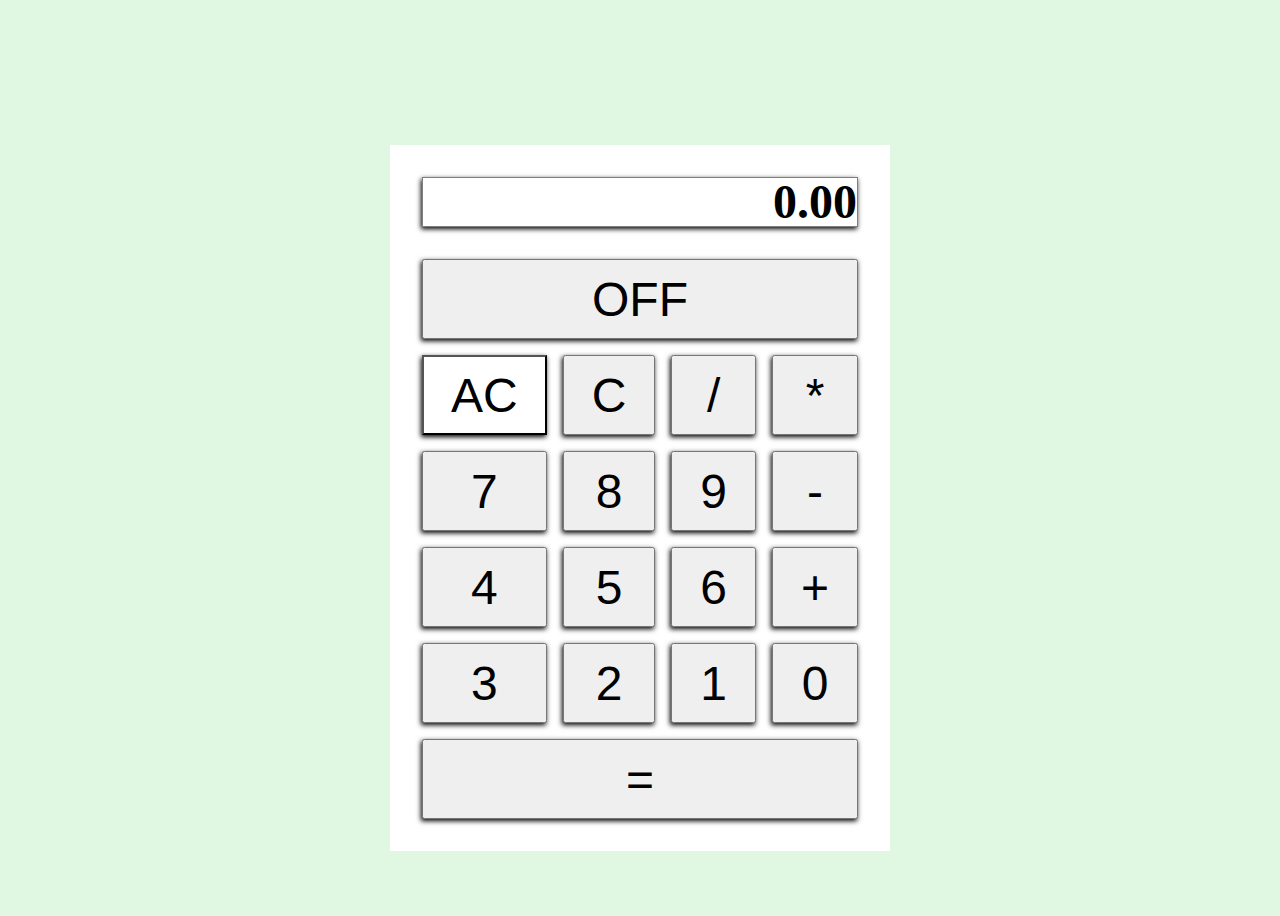
<file: index.html>
<!DOCTYPE html>
<html lang="en">
<head>
    <meta charset="UTF-8">
    <meta http-equiv="X-UA-Compatible" content="IE=edge">
    <meta name="viewport" content="width=device-width, initial-scale=1.0">
    <title>Calculator</title>
    <link rel="stylesheet" href="cal1.css">
    
</head>
<body>
    <div class="mainparent">

        <div id="result" class="result">0.00</div>
        <section class="items">
            <button class="clear">AC</button>
            <button class="clean">C</button>
            <button class="divide">/</button>
            <button class="multi">*</button>
            <button class="eight">8</button>
            <button class="seven">7</button>
            <button class="nine">9</button>
            <button class="zero">0</button>
            <button class="minus">-</button>
            <button class="four">4</button>
            <button class="five">5</button>
            <button class="six">6</button>
            <button class="add">+</button>
            <button class="three">3</button>
            <button class="two">2</button>
            <button class="one">1</button>
            <button class="ans">=</button>
            <button class="OFF">OFF</button>
        </section>
    </div>
    <script src="cal.js"></script>
</body>
</html>
</file>
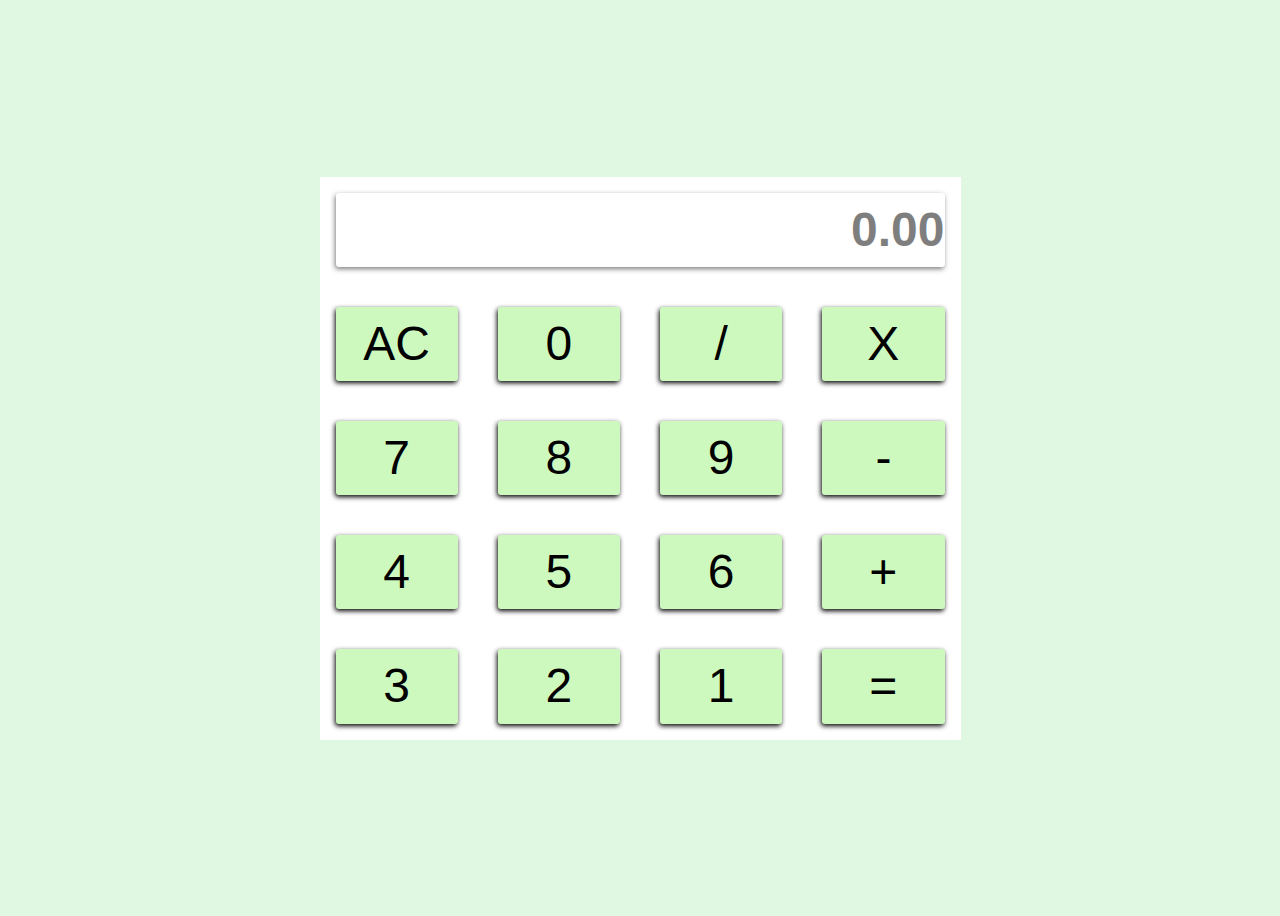
<file: index1.html>
<!DOCTYPE html>
<html lang="en">
<head>
    <meta charset="UTF-8">
    <meta http-equiv="X-UA-Compatible" content="IE=edge">
    <meta name="viewport" content="width=device-width, initial-scale=1.0">
    <title>Calculator</title>
    <link rel="stylesheet" href="cal.css">
</head>
<body>
    <div class="wrapper">
        <div class="item1">0.00</div>
        
        <div class="item2">AC</div>
        <div class="item3">0</div>
        <div class="item4">/</div>
        <div class="item5">X</div>
        <div class="item6">7</div>
        <div class="item7">8</div>
        <div class="item8">9</div>
        <div class="item9">-</div>
        <div class="item10">4</div>
        <div class="item11">5</div>
        <div class="item12">6</div>
        <div class="item13">+</div>
        <div class="item14">3</div>
        <div class="item15">2</div>
        <div class="item16">1</div>
        <div class="item17">=</div>
    </div>
    
</body>
</html>
</file>
<file: cal1.css>
* {
  box-sizing: border-box;
}
body {
  background: #e0f8e1;

  min-height: 100vh;
  display: flex;
  align-items: center;
  flex-direction: column;
  background-repeat: no-repeat;
  justify-content: center;
}
.mainparent {
  width: 500px;
  background: white;
  margin-top: 5rem;
  padding: 2rem;
}
.result {
  border: 1px solid rgba(0, 0, 0, 0.5);
  line-height: 3rem;
  margin-bottom: 2rem;
  display: flex;
  flex-direction: row-reverse;
  font-size: 3rem;
  font-weight: bolder;
  box-shadow: -1px 2px 5px;
}
.items {
  display: grid;
  gap: 1rem;
  grid-template-columns: auto;
  grid-template-areas:
    "OFF OFF OFF OFF"
    "clear clean divide multi"
    "seven eight nine  minus"
    "four five six add"
    "three two one zero"
    "ans ans ans ans";
}
.items > * {
  /* width: 80px; */
  height: 80px;
  font-size: 48px;
  box-shadow: -1px 2px 5px;
}
.clear {
  grid-area: clear;
  background: white;
}
.clean {
  grid-area: clean;
}
.divied {
  grid-area: divide;
}
.multi {
  grid-area: multi;
}
.eight {
  grid-area: eight;
}
.nine {
  grid-area: nine;
}
.zero {
  grid-area: zero;
}
.minus {
  grid-area: minus;
}
.four {
  grid-area: four;
}
.seven {
  grid-area: seven;
}
.five {
  grid-area: five;
}
.six {
  grid-area: six;
}
.add {
  grid-area: add;
}
.three {
  grid-area: three;
}
.two {
  grid-area: two;
}
.one {
  grid-area: one;
}
.ans {
  grid-area: ans;
}
.OFF {
  grid-area: OFF;
}
</file>
<file: cal.css>
* {
  box-sizing: border-box;
}
body {
  background: #e0f8e1;
  /* width: 924px; */
  /* height: 763px; */
  /* position: absolute; */
  min-height: 100vh;
  display: flex;
  align-items: center;
  flex-direction: column;
  background-repeat: no-repeat;
  justify-content: center;
}
.wrapper {
  background: white;
  position: absolute;
  width: 641px;
  height: 563px;
  /* display: grid; */
}
.wrapper > * {
  background: #cdf9be;
  display: grid;
  min-width: 40px;
  min-height: 40px;
  margin: 1rem;
  justify-content: center;
  align-items: center;
  border-radius: 3px;
  box-shadow: -1px 2px 5px;
  font-size: 48px;
  line-height: 56px;

  font-family: -apple-system, BlinkMacSystemFont, "Segoe UI", Roboto, Oxygen,
    Ubuntu, Cantarell, "Open Sans", "Helvetica Neue", sans-serif;
}
.wrapper {
  display: grid;
  gap: 0.5rem;
  grid-template-columns: 1fr 1fr 1fr 1fr;
  grid-template-areas: "item1 item1 item1 item1";
}
.item1 {
  grid-area: item1;
  background: white;
  opacity: 0.5;
  justify-content: end;
  font-size: 48px;
  font-weight: bolder;
}
</file>
